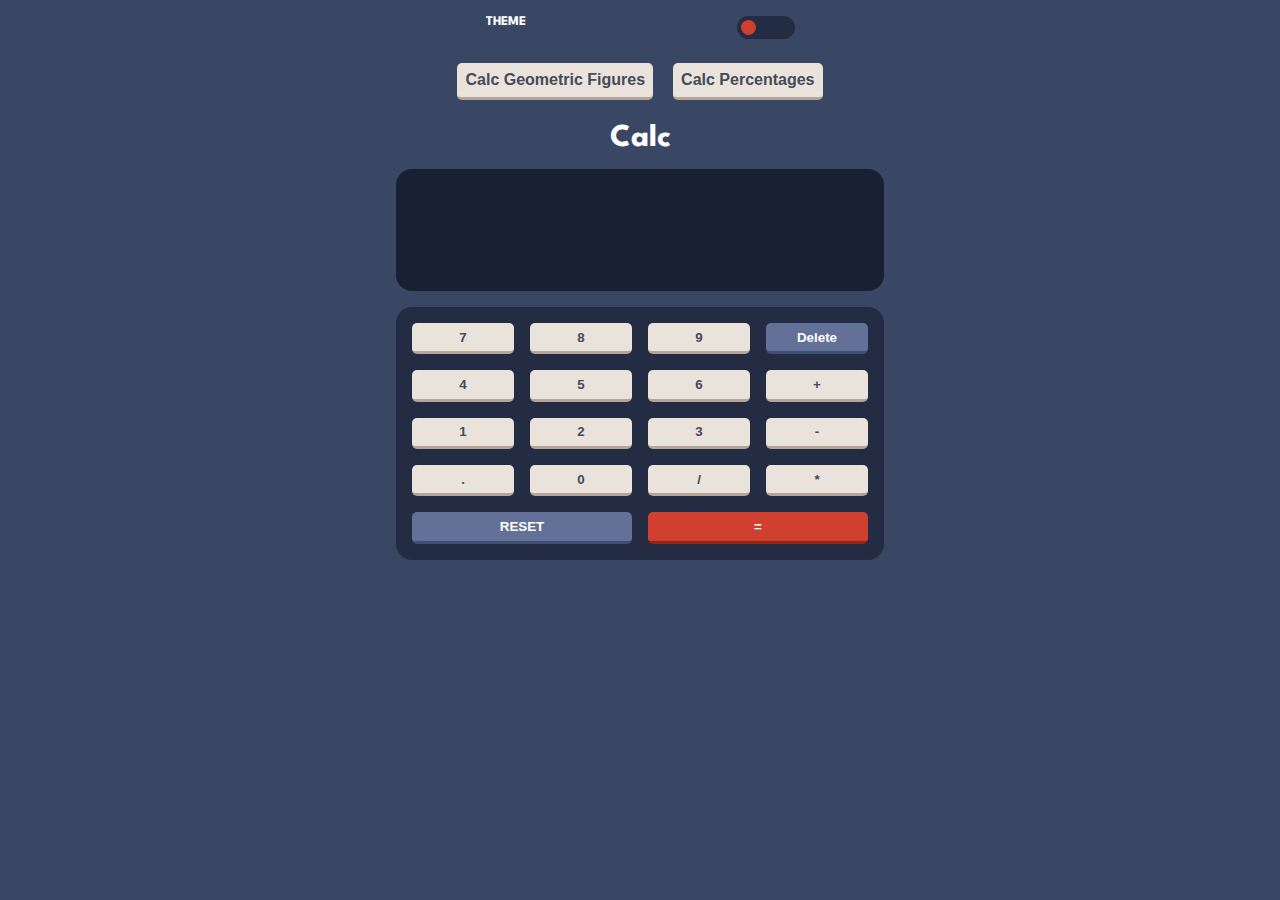
<file: index.html>
<!DOCTYPE html>
<html lang="en">

<head>
    <meta charset="UTF-8">
    <meta http-equiv="X-UA-Compatible" content="IE=edge">
    <meta name="viewport" content="width=device-width, initial-scale=1.0">
    <link href="https://fonts.googleapis.com/css2?family=Spartan:wght@700&display=swap" rel="stylesheet">
    <link rel="stylesheet" href="./css/main.css">
    <title>Calculadora</title>
</head>

<body onload="loadTheme()">
    <main class="calculator__main">

        <div class="theme__section">
            <h5 class="theme-title">THEME</h5>
            <input id="themeToggle" onclick="selectTheme()" onchange="selectTheme()" class="theme__change" type="range"
                min="1" max="3" value="1">
        </div>

        <section class="pages__btn">
            <button onclick="location.href='./public/figures.html'">Calc Geometric Figures</button>
            <button onclick="location.href='./public/percentage.html'">Calc Percentages</button>
        </section>

        <h1 class="tittle">Calc</h1>

        <section class="screen">
            <p class="secondaryNumber" id='secondaryNumber'></p>
            <p class="mainNumber" id='mainNumber'></p>
            <p class="sign" id='sign'></p>
        </section>

        <section class="btn__section">
            <button onclick="numbersKey(7)" id="btn7">7</button>
            <button onclick="numbersKey(8)">8</button>
            <button onclick="numbersKey(9)">9</button>
            <button onclick="delt()" class="del">Delete</button>
            <button onclick="numbersKey(4)">4</button>
            <button onclick="numbersKey(5)">5</button>
            <button onclick="numbersKey(6)">6</button>
            <button onclick="signKey('+')">+</button>
            <button onclick="numbersKey(1)">1</button>
            <button onclick="numbersKey(2)">2</button>
            <button onclick="numbersKey(3)">3</button>
            <button onclick="signKey('-')">-</button>
            <button onclick="pointKey('.')">.</button>
            <button onclick="zeroKey(0)">0</button>
            <button onclick="signKey('/')">/</button>
            <button onclick="signKey('*')">*</button>
            <button onclick="reset()" class="reset">RESET</button>
            <button onclick="signKey('=')" class="equal">=</button>
        </section>
    </main>
    <script src="./src/index.js"></script>
    <script src="./src/themes.js"></script>
</body>

</html>
</file>
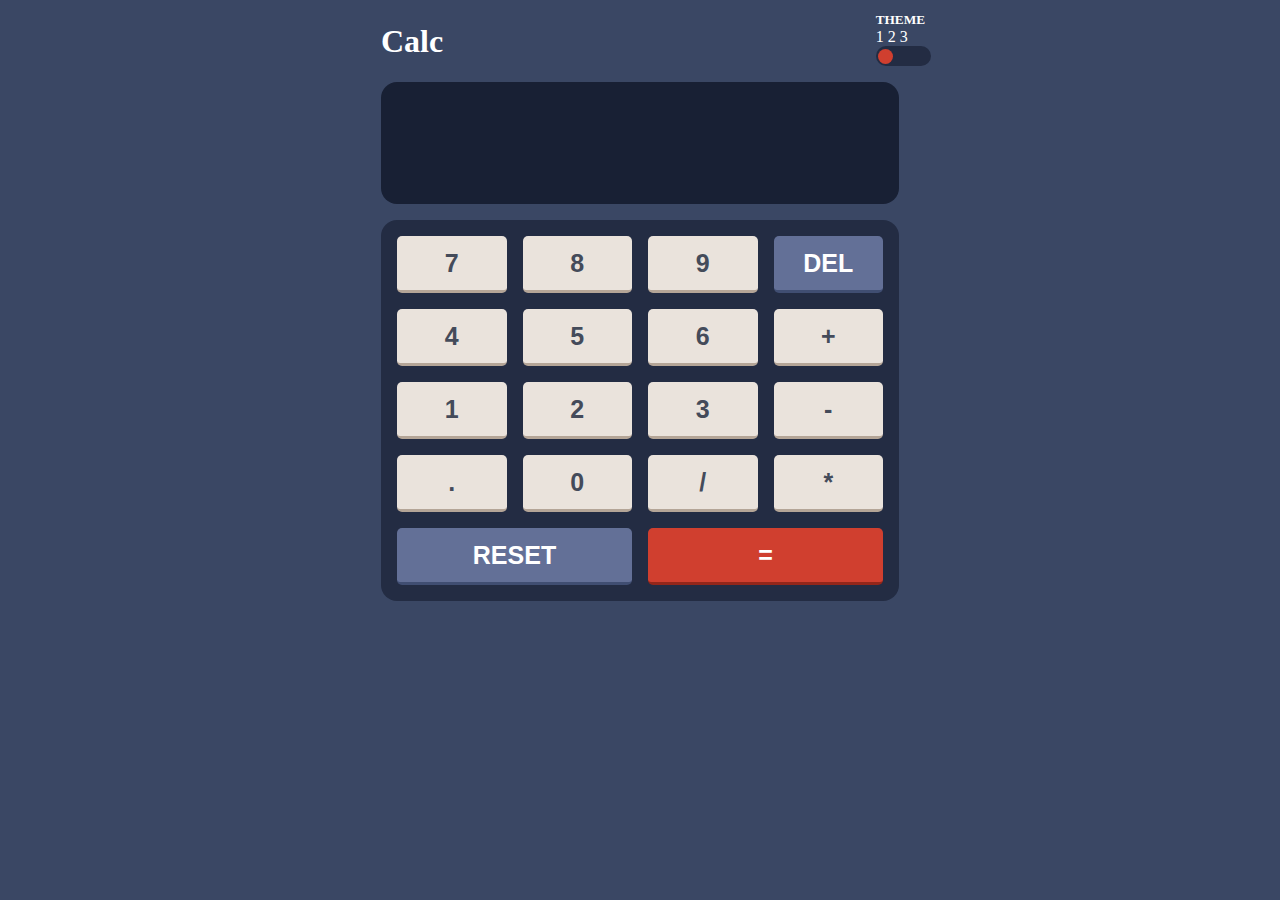
<file: calculator/index.html>
<!DOCTYPE html>
<html lang="en">

<head>
    <meta charset="UTF-8">
    <meta http-equiv="X-UA-Compatible" content="IE=edge">
    <meta name="viewport" content="width=device-width, initial-scale=1.0">
    <link rel="stylesheet" href="./styles.css">
    <title>Calculadora</title>
</head>

<body onload="loadTheme()">
    <main>

        <section class="header">
            <h1 class="tittle">Calc</h1>

            <div class="theme__section">
                <h5>THEME</h5>
                <span>1 2 3</span>
                <div class="input-box">
                    <input id="themeToggle" onclick="selectTheme()" onchange="selectTheme()" class="theme__change"
                        type="range" min="1" max="3" value="1">
                </div>
            </div>
        </section>

        <section class="screen">
            <p class="secondaryNumber" id='secondaryNumber'></p>
            <p class="mainNumber" id='mainNumber'></p>
            <p class="sign" id='sign'></p>
        </section>

        <section class="buttons">
            <button onclick="numbersKey(7)" id="btn7">7</button>
            <button onclick="numbersKey(8)">8</button>
            <button onclick="numbersKey(9)">9</button>
            <button onclick="delt()" class="del">DEL</button>
            <button onclick="numbersKey(4)">4</button>
            <button onclick="numbersKey(5)">5</button>
            <button onclick="numbersKey(6)">6</button>
            <button onclick="signKey('+')">+</button>
            <button onclick="numbersKey(1)">1</button>
            <button onclick="numbersKey(2)">2</button>
            <button onclick="numbersKey(3)">3</button>
            <button onclick="signKey('-')">-</button>
            <button onclick="pointKey('.')">.</button>
            <button onclick="zeroKey(0)">0</button>
            <button onclick="signKey('/')">/</button>
            <button onclick="signKey('*')">*</button>
            <button onclick="reset()" class="reset">RESET</button>
            <button onclick="signKey('=')" class="equal">=</button>
        </section>
    </main>
    <script src="./src/index.js"></script>
</body>

</html>
</file>
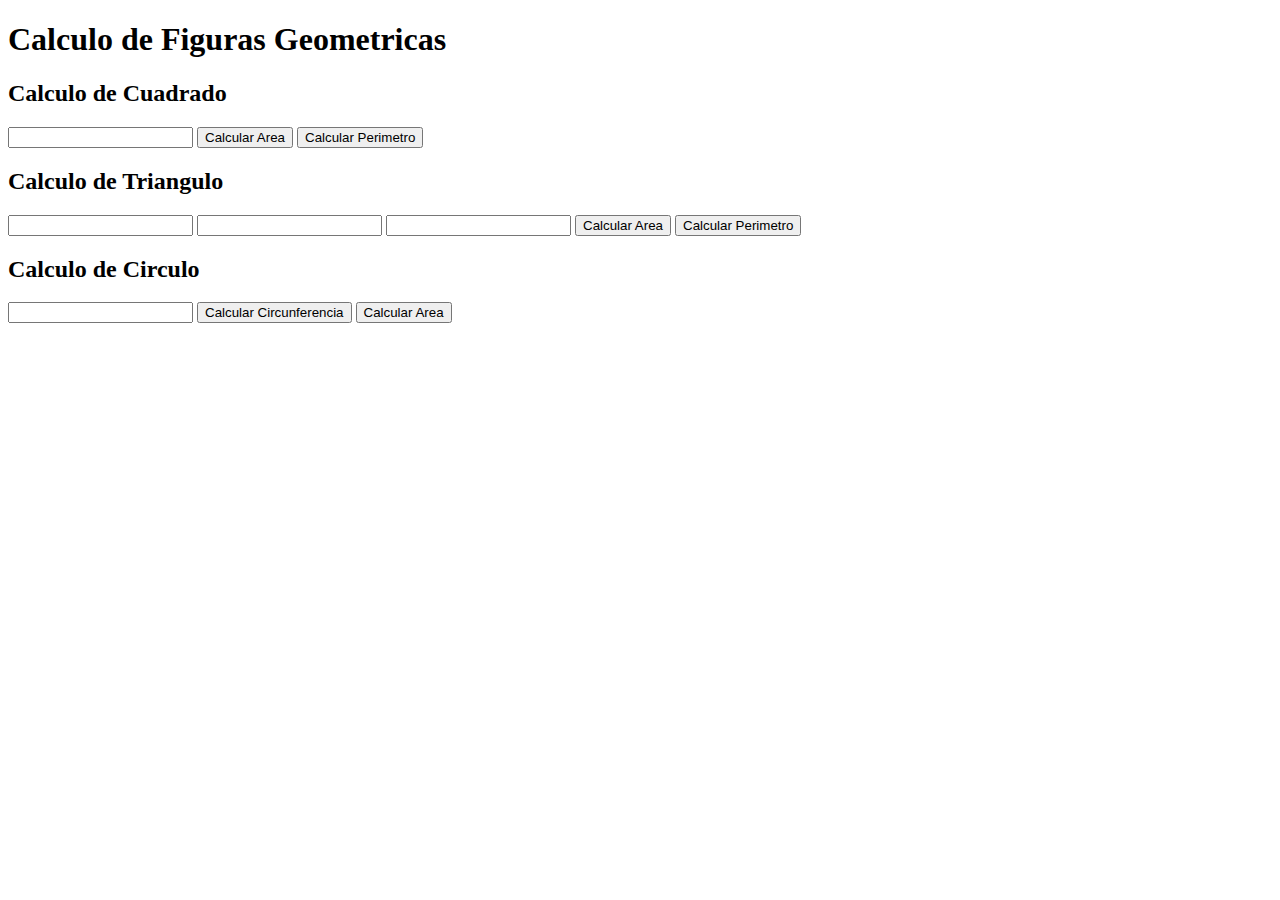
<file: figuras/figuras.html>
<!DOCTYPE html>
<html lang="en">
<head>
    <meta charset="UTF-8">
    <meta http-equiv="X-UA-Compatible" content="IE=edge">
    <meta name="viewport" content="width=device-width, initial-scale=1.0">
    <title>Calculo de Figuras</title>
</head>
<body>
    <h1>Calculo de Figuras Geometricas</h1>

    <form action="">
        <h2>Calculo de Cuadrado</h2>
        <input type="number" id="inputCuadrado">
        <label for="inputCuadrado">
            <input type="button" value="Calcular Area" onclick="calculoAreaCuadro()">
            <input type="button" value="Calcular Perimetro" onclick="calculoPerimetroCuadro()">
            <section>
                <p id='resultadoArea'></p>
                <p id='resultadoPerimetro'></p>
            </section>
        </label>
    </form>
    <form action="">
        <h2>Calculo de Triangulo</h2>
        <input type="number" id="ladoDerecho">
        <input type="number" id="ladoIzquierdo">
        <input type="number" id="base">
        <label for="inputTriangulo">
            <input type="button" value="Calcular Area" onclick="calculoAreaTriangulo()">
            <input type="button" value="Calcular Perimetro" onclick="calculoPerimetroTriangulo()">
            <section>
                <p id='resultadoAreaTriangulo'></p>
                <p id='resultadoPerimetroTriangulo'></p>
            </section>
        </label>
    </form>
    <form action="">
        <h2>Calculo de Circulo</h2>
        <input type="number" id="inputCirculo">
        <label for="inputCirculo">
            <input type="button" value="Calcular Circunferencia" onclick="calculoCircunferenciaCirculo()">
            <input type="button" value="Calcular Area" onclick="calculoAreaCirculo()">
            <section>
                <p id='resultadoAreaCirculo'></p>
            </section>
        </label>
    </form>
    <script src="figuras.js"></script>
</body>
</html>
</file>
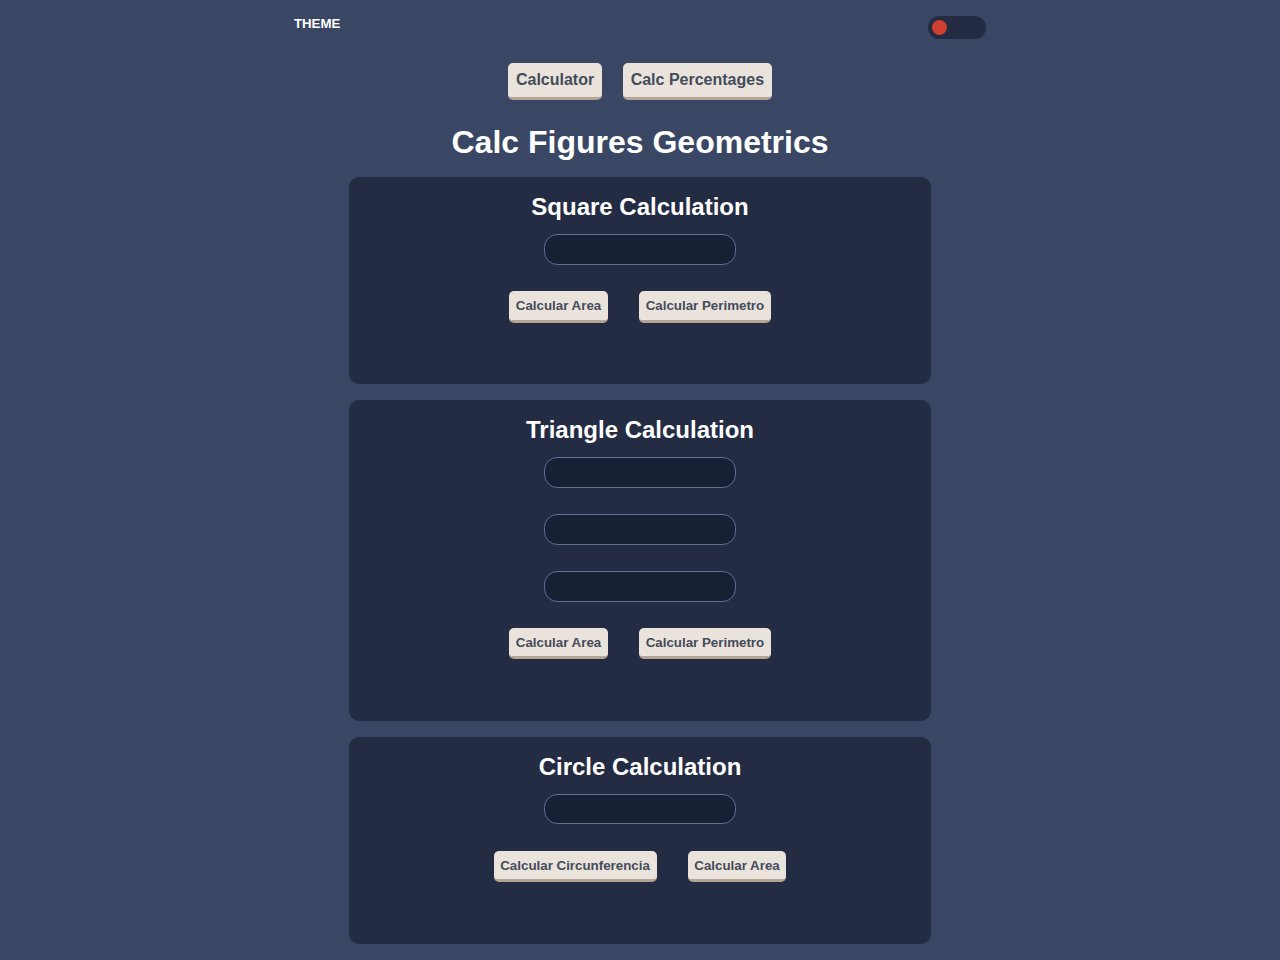
<file: public/figures.html>
<!DOCTYPE html>
<html lang="en">

<head>
    <meta charset="UTF-8">
    <meta http-equiv="X-UA-Compatible" content="IE=edge">
    <meta name="viewport" content="width=device-width, initial-scale=1.0">
    <link rel="stylesheet" href="../css/main.css">
    <title>Geometric Figures Calc</title>
</head>

<body onload="loadTheme()">

    <div class="theme__section">
        <h5 class="theme-title">THEME</h5>
        <input id="themeToggle" onclick="selectTheme()" onchange="selectTheme()" class="theme__change" type="range"
            min="1" max="3" value="1">
    </div>

    <section class="pages__btn">
        <button onclick="location.href='../index.html'">Calculator</button>
        <button onclick="location.href='./percentage.html'">Calc Percentages</button>
    </section>



    <h1>Calc Figures Geometrics</h1>

    <form class="square__form">
        <h2>Square Calculation</h2>
        <input type="number" id="inputCuadrado">
        <label for="inputCuadrado">
            <input type="button" value="Calcular Area" onclick="calculoAreaCuadro()">
            <input type="button" value="Calcular Perimetro" onclick="calculoPerimetroCuadro()">
        </label>
        <section class="answer">
            <p id='resultadoArea'></p>
        </section>
    </form>

    <form class="triangle__form">
        <h2>Triangle Calculation</h2>
        <input type="number" id="ladoIzquierdo">
        <input type="number" id="ladoDerecho">
        <input type="number" id="base">
        <label for="inputTriangulo">
            <input type="button" value="Calcular Area" onclick="calculoAreaTriangulo()">
            <input type="button" value="Calcular Perimetro" onclick="calculoPerimetroTriangulo()">
        </label>
        <section class="answer">
            <p id='resultadoAreaTriangulo'></p>
        </section>
    </form>

    <form class="circle__form">
        <h2>Circle Calculation</h2>
        <input type="number" id="inputCirculo">
        <label for="inputCirculo">
            <input type="button" value="Calcular Circunferencia" onclick="calculoCircunferenciaCirculo()">
            <input type="button" value="Calcular Area" onclick="calculoAreaCirculo()">
        </label>
        <section class="answer">
            <p id='resultadoAreaCirculo'></p>
        </section>
    </form>

    <script src="../src/figures.js"></script>
    <script src="../src/themes.js"></script>
</body>

</html>
</file>
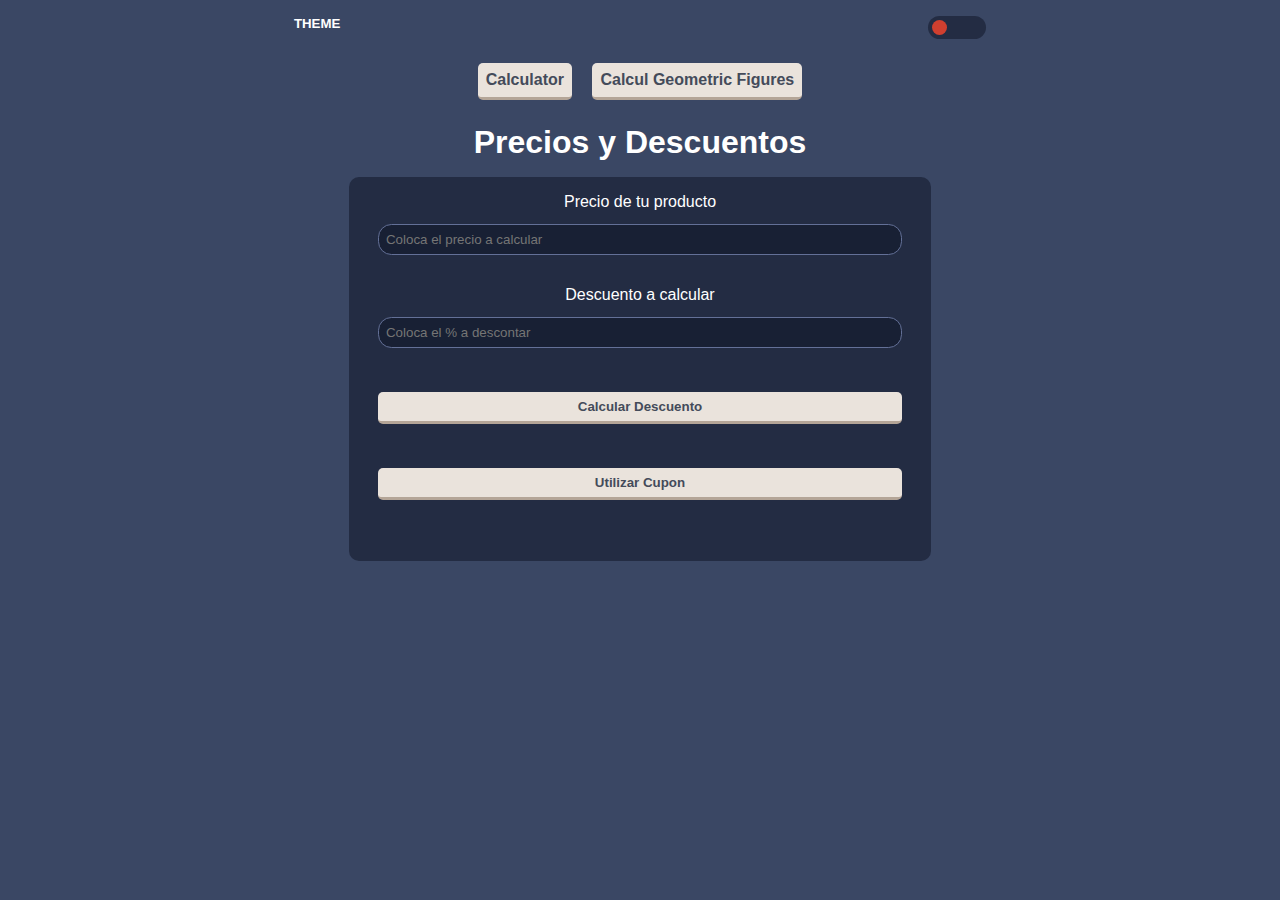
<file: public/percentage.html>
<!DOCTYPE html>
<html lang="en">

<head>
    <meta charset="UTF-8">
    <meta http-equiv="X-UA-Compatible" content="IE=edge">
    <meta name="viewport" content="width=device-width, initial-scale=1.0">
    <link rel="stylesheet" href="../css/main.css">
    <title>Porcentajes y Descuentos</title>
</head>

<body onload="loadTheme()">

    <div class="theme__section">
        <h5 class="theme-title">THEME</h5>
        <input id="themeToggle" onclick="selectTheme()" onchange="selectTheme()" class="theme__change" type="range"
            min="1" max="3" value="1">
    </div>

    <section class="pages__btn">
        <button onclick="location.href='../index.html'">Calculator</button>
        <button onclick="location.href='./figures.html'">Calcul Geometric Figures</button>
    </section>


    <h1>Precios y Descuentos</h1>

    <form id="form">
        <label for="precio">Precio de tu producto</label>
        <input type="number" name="" id="precio" placeholder="Coloca el precio a calcular">
        <br>
        <label id='labelDescuento' for="descuento">Descuento a calcular</label>
        <input type="number" name="" id="descuento" placeholder="Coloca el % a descontar">
        <br>
        <input class="button" type="button" value="Calcular Descuento" id="calculoDescuento"
            onclick="calcularDescuento()">
        <br>
        <input id="cuponButton" class="button" type="button" value="Utilizar Cupon" onclick="utilizarCupon()">
        <p class="answer" id='precioFinal'></p>
    </form>

    <script src="../src/percentage.js"></script>
    <script src="../src/themes.js"></script>
</body>

</html>
</file>
<file: css/main.css>
.firstTHEME {
  --main-bg: hsl(222, 26%, 31%);
  --keypad-toggle-bg: hsl(223, 31%, 20%);
  --screen-bg: hsl(224, 36%, 15%);
  --reset-key-bg: hsl(225, 21%, 49%);
  --reset-key-shadow: hsl(224, 28%, 35%);
  --equal-key-bg: hsl(6, 63%, 50%);
  --equal-key-shadow: hsl(6, 70%, 34%);
  --key-bg: hsl(30, 25%, 89%);
  --key-shadow: hsl(28, 16%, 65%);
  --second-number: silver;
  --second-sign: grey;
  --key-color: hsl(221, 14%, 31%);
  --reset-color: hsl(0, 0%, 100%);
  --screen-color: hsl(0, 0%, 100%);
  --equal-color: hsl(0, 0%, 100%);
}

.secondTHEME {
  --main-bg: hsl(0, 0%, 90%);
  --keypad-toggle-bg: hsl(0, 5%, 81%);
  --screen-bg: hsl(0, 0%, 93%);
  --reset-key-bg: hsl(185, 42%, 37%);
  --reset-key-shadow: hsl(185, 58%, 25%);
  --equal-key-bg: hsl(25, 98%, 40%);
  --equal-key-shadow: hsl(25, 99%, 27%);
  --key-bg: hsl(45, 7%, 89%);
  --key-shadow: hsl(35, 11%, 61%);
  --second-number: #878181;
  --second-sign: #878181;
  --key-color: hsl(60, 10%, 19%);
  --reset-color: hsl(0, 0%, 100%);
  --screen-color: hsl(60, 10%, 19%);
  --equal-color: hsl(0, 0%, 100%);
}

.thirdTHEME {
  --main-bg: hsl(268, 75%, 9%);
  --keypad-toggle-bg: hsl(268, 71%, 12%);
  --screen-bg: hsl(268, 71%, 12%);
  --reset-key-bg: hsl(281, 89%, 26%);
  --reset-key-shadow: hsl(285, 91%, 52%);
  --equal-key-bg: hsl(176, 100%, 44%);
  --equal-key-shadow: hsl(177, 39%, 37%);
  --key-bg: hsl(268, 47%, 21%);
  --key-shadow: hsl(290, 70%, 36%);
  --second-number: hsl(51.6, 47.2%, 38.6%);
  --second-sign: hsl(52, 100%, 62%);
  --key-color: hsl(52, 100%, 62%);
  --reset-color: hsl(0, 0%, 100%);
  --screen-color: hsl(52, 100%, 62%);
  --equal-color: hsl(198, 20%, 13%);
}

.calculator__main .btn__section {
  background-color: var(--keypad-toggle-bg);
  display: grid;
  grid-template-columns: repeat(4, 1fr);
  gap: 1em;
  padding: 1em;
  margin: 1em;
  border-radius: 1em;
}

button, form .button {
  color: var(--key-color);
  background-color: var(--key-bg);
  padding: 0.5em;
  border: none;
  border-radius: 5px;
  border-bottom: 3px solid var(--key-shadow);
  font-weight: 700;
}
button:active, form .button:active {
  border: 1px solid var(--key-shadow);
}

.answer {
  margin: 1em;
  color: var(--screen-color);
  font-size: 1em;
  font-weight: 500;
}

.calculator__main {
  width: 90vw;
  max-width: 520px;
  margin: auto;
  margin-bottom: 1em;
}
.calculator__main .screen {
  display: flex;
  flex-direction: column;
  padding: 1em;
  background-color: var(--screen-bg);
  margin: 1em;
  border-radius: 1em;
  align-items: flex-end;
  overflow: hidden;
}
.calculator__main .mainNumber {
  font-size: 20px;
  color: var(--screen-color);
  height: 10px;
  margin: 10px;
}
.calculator__main .secondaryNumber {
  font-size: 15px;
  color: var(--second-number);
  opacity: 75%;
  height: 10px;
  margin: 10px;
}
.calculator__main .sign {
  color: var(--second-sign);
  height: 10px;
  margin: 10px;
}
.calculator__main .reset {
  grid-column: 1/3;
  background-color: var(--reset-key-bg);
  color: var(--reset-color);
  border-bottom: 3px solid var(--reset-key-shadow);
}
.calculator__main .reset:active {
  border: 1px solid var(--reset-key-shadow);
}
.calculator__main .equal {
  grid-column: 3/5;
  background-color: var(--equal-key-bg);
  color: var(--equal-color);
  border-bottom: 3px solid var(--equal-key-shadow);
}
.calculator__main .equal:active {
  border: 1px solid var(--equal-key-shadow);
}
.calculator__main .del {
  background-color: var(--reset-key-bg);
  color: var(--reset-color);
  border-bottom: 3px solid var(--reset-key-shadow);
}
.calculator__main .del:active {
  border: 1px solid var(--reset-key-shadow);
}

.square__form,
.triangle__form,
.circle__form {
  max-width: 550px;
  margin: 1em auto;
  border-radius: 10px;
  background-color: var(--keypad-toggle-bg);
  padding: 1em;
  display: flex;
  flex-direction: column;
  align-items: center;
}
.square__form h2,
.triangle__form h2,
.circle__form h2 {
  color: var(--screen-color);
}
.square__form input,
.triangle__form input,
.circle__form input {
  padding: 0.5em;
  background-color: var(--screen-bg);
  margin: 1em;
  border-radius: 1em;
  border: 0.1px solid var(--reset-key-bg);
  color: var(--second-number);
}
.square__form label input,
.triangle__form label input,
.circle__form label input {
  color: var(--key-color);
  background-color: var(--key-bg);
  padding: 0.5em;
  border: none;
  border-radius: 5px;
  border-bottom: 3px solid var(--key-shadow);
  font-weight: 700;
}

form {
  display: flex;
  flex-direction: column;
  text-align: center;
  width: 80vw;
  max-width: 550px;
  margin: auto;
  margin-bottom: 1em;
  background-color: var(--keypad-toggle-bg);
  padding: 1em;
  border-radius: 10px;
}
form label {
  color: var(--screen-color);
}
form input {
  padding: 0.5em;
  background-color: var(--screen-bg);
  margin: 1em;
  border-radius: 1em;
  border: 0.1px solid var(--reset-key-bg);
  color: var(--second-number);
}
* {
  padding: 0;
  margin: 0;
}

body {
  background-color: var(--main-bg);
  font-family: "Spartan", sans-serif;
}

h1 {
  text-align: center;
  margin: 0.5em 0 0.5em 0;
  color: var(--screen-color);
}

.theme__section {
  display: flex;
  margin: 1em 0 1em 0;
  justify-content: space-around;
  color: var(--screen-color);
}

.theme__change {
  -webkit-appearance: none;
  width: 50px;
  background-color: var(--keypad-toggle-bg);
  border-radius: 15px;
  padding: 0.3em;
}
.theme__change::-webkit-slider-thumb {
  -webkit-appearance: none;
  width: 15px;
  height: 15px;
  background-color: var(--equal-key-bg);
  border-radius: 100px;
}

.pages__btn {
  text-align: center;
}
.pages__btn button {
  margin: 0.5em;
  font-size: 1em;
}

/*# sourceMappingURL=main.css.map */
</file>
<file: calculator/styles.css>
* {
  padding: 0;
  margin: 0;
}

.firstTHEME {
  --main-bg: hsl(222, 26%, 31%);
  --keypad-toggle-bg: hsl(223, 31%, 20%);
  --screen-bg: hsl(224, 36%, 15%);
  --reset-key-bg: hsl(225, 21%, 49%);
  --reset-key-shadow: hsl(224, 28%, 35%);
  --equal-key-bg: hsl(6, 63%, 50%);
  --equal-key-shadow: hsl(6, 70%, 34%);
  --key-bg: hsl(30, 25%, 89%);
  --key-shadow: hsl(28, 16%, 65%);
  --second-number: silver;
  --second-sign: grey;
  --key-color: hsl(221, 14%, 31%);
  --reset-color: hsl(0, 0%, 100%);
  --screen-color: hsl(0, 0%, 100%);
  --equal-color: hsl(0, 0%, 100%);
}

.secondTHEME {
  --main-bg: hsl(0, 0%, 90%);
  --keypad-toggle-bg: hsl(0, 5%, 81%);
  --screen-bg: hsl(0, 0%, 93%);
  --reset-key-bg: hsl(185, 42%, 37%);
  --reset-key-shadow: hsl(185, 58%, 25%);
  --equal-key-bg: hsl(25, 98%, 40%);
  --equal-key-shadow: hsl(25, 99%, 27%);
  --key-bg: hsl(45, 7%, 89%);
  --key-shadow: hsl(35, 11%, 61%);
  --second-number: #878181;
  --second-sign: #878181;
  --key-color: hsl(60, 10%, 19%);
  --reset-color: hsl(0, 0%, 100%);
  --screen-color: hsl(60, 10%, 19%);
  --equal-color: hsl(0, 0%, 100%);
}

.thirdTHEME {
  --main-bg: hsl(268, 75%, 9%);
  --keypad-toggle-bg: hsl(268, 71%, 12%);
  --screen-bg: hsl(268, 71%, 12%);
  --reset-key-bg: hsl(281, 89%, 26%);
  --reset-key-shadow: hsl(285, 91%, 52%);
  --equal-key-bg: hsl(176, 100%, 44%);
  --equal-key-shadow: hsl(177, 39%, 37%);
  --key-bg: hsl(268, 47%, 21%);
  --key-shadow: hsl(290, 70%, 36%);
  --second-number: hsl(51.6, 47.2%, 38.6%);
  --second-sign: hsl(52, 100%, 62%);
  --key-color: hsl(52, 100%, 62%);
  --reset-color: hsl(0, 0%, 100%);
  --screen-color: hsl(52, 100%, 62%);
  --equal-color: hsl(198, 20%, 13%);
}

body {
  background-color: var(--main-bg);
}

main {
  width: 90vw;
  max-width: 550px;
  margin: auto;
}

.header {
  display: flex;
  width: 100%;
  height: 50px;
  margin: 1em;
  justify-content: space-between;
  align-items: center;
}

.tittle {
  color: var(--screen-color);
}

.theme__section {
  display: grid;
  color: var(--screen-color);
}

.theme__change {
  -webkit-appearance: none;
  width: 50px;
  background-color: var(--keypad-toggle-bg);
  border-radius: 15px;
  padding: 0.2em;
}

.theme__change::-webkit-slider-thumb {
  -webkit-appearance: none;
  width: 15px;
  height: 15px;
  background-color: var(--equal-key-bg);
  border-radius: 100px;
}

/* */
.screen {
  display: flex;
  flex-direction: column;
  padding: 1em;
  background-color: var(--screen-bg);
  margin: 1em;
  border-radius: 1em;
  overflow: hidden;
}

.mainNumber {
  font-size: 20px;
  color: var(--screen-color);
  height: 10px;
  margin: 10px;
}

.secondaryNumber {
  font-size: 15px;
  color: var(--second-number);
  opacity: 75%;
  height: 10px;
  margin: 10px;
}

.sign {
  color: var(--second-sign);
  height: 10px;
  margin: 10px;
}

.buttons {
  background-color: var(--keypad-toggle-bg);
  display: grid;
  grid-template-columns: repeat(4, 1fr);
  gap: 1em;
  padding: 1em;
  margin: 1em;
  border-radius: 1em;
}

button {
  color: var(--key-color);
  background-color: var(--key-bg);
  padding: 0.5em;
  border: none;
  border-radius: 5px;
  border-bottom: 3px solid var(--key-shadow);
  font-size: 25px;
  font-weight: 700;
}

button:active {
  border: 1px solid var(--key-shadow);
}

.reset {
  grid-column: 1/3;
  background-color: var(--reset-key-bg);
  color: var(--reset-color);
  border-bottom: 3px solid var(--reset-key-shadow);
}

.equal {
  grid-column: 3/5;
  background-color: var(--equal-key-bg);
  color: var(--equal-color);
  border-bottom: 3px solid var(--equal-key-shadow);
}

.del {
  background-color: var(--reset-key-bg);
  color: var(--reset-color);
  border-bottom: 3px solid var(--reset-key-shadow);
}

.reset:active,
.del:active {
  border: 1px solid var(--reset-key-shadow);
}

.equal:active {
  border: 1px solid var(--equal-key-shadow);
}
</file>
